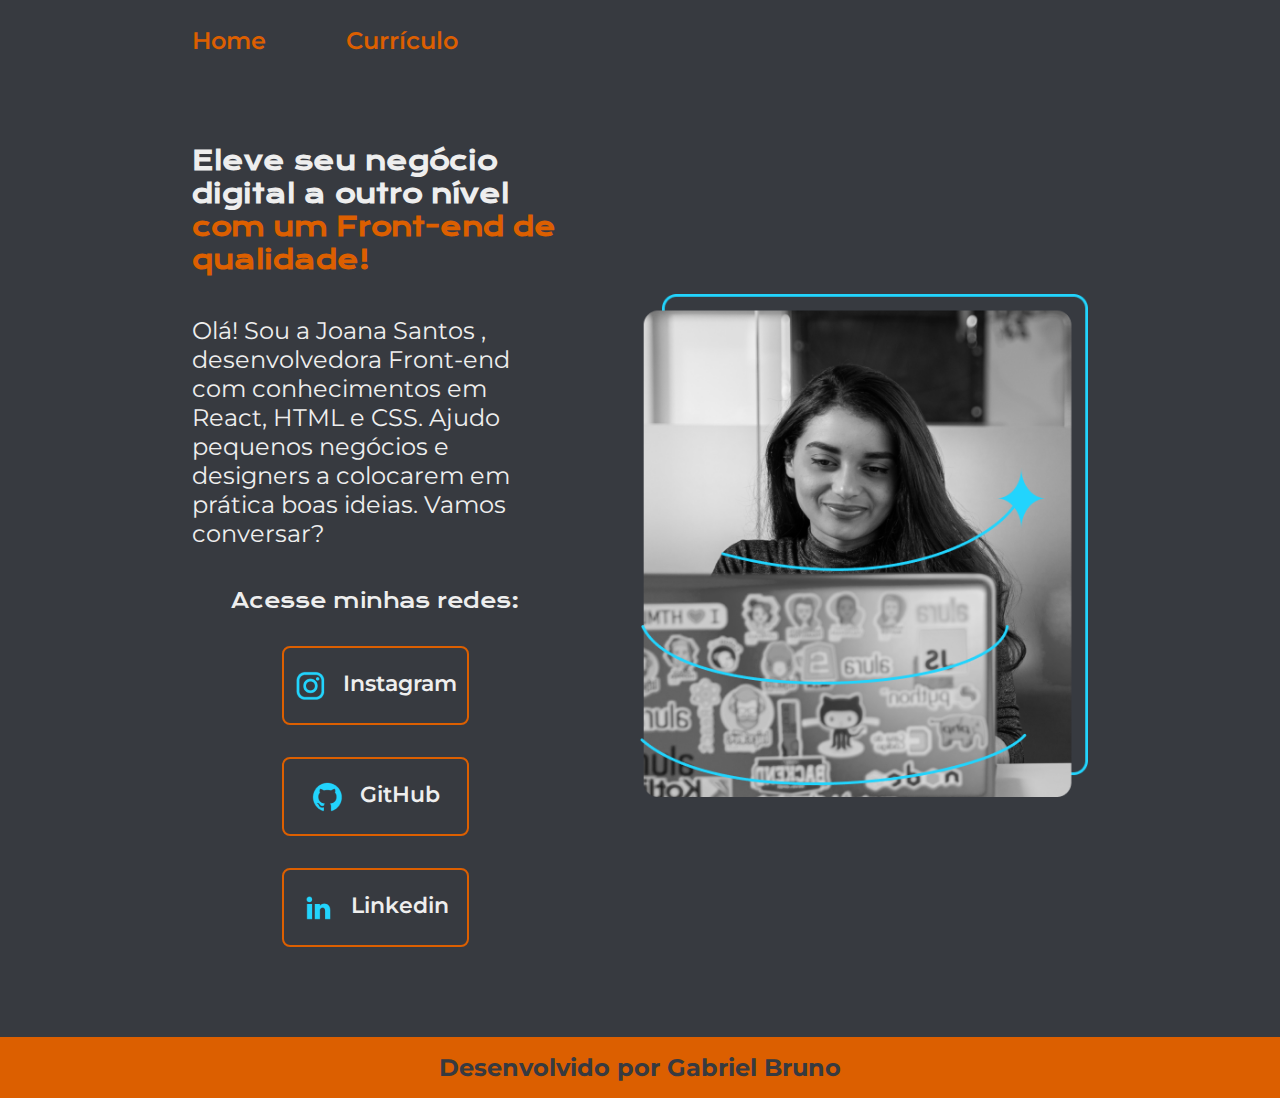
<file: index.html>
<!DOCTYPE html>
<html lang="pt-br">

<head>
    <meta charset="UTF-8">
    <meta http-equiv="X-UA-Compatible" content="IE=edge">
    <meta name="viewport" content="width=device-width, initial-scale=1.0">
    <title>Portifolio</title>
    <link rel="stylesheet" href="styles/style.css">
    <link rel="shortcut icon" href="assets/favicon.png" type="image/png">
</head>

<body>
    <header class="cabecalho">
        <nav class="cabecalho__menu">
            <a class="cabecalho__menu__link" href="index.html">Home</a>
            <a class="cabecalho__menu__link" href="curriculo.html">Currículo</a>
        </nav>
    </header>
    <main class="apresentacao">
        <section class="apresentacao__conteudo">
            <h1 class="apresentacao__conteudo__titulo">Eleve seu negócio digital a outro nível<strong
                    class="titulo-destaque"> com um Front-end de qualidade!</strong></h1>
            <p class="apresentacao__conteudo__texto">Olá! Sou a Joana Santos , desenvolvedora
                Front-end com conhecimentos em React, HTML e
                CSS. Ajudo pequenos negócios e designers a
                colocarem em prática boas ideias. Vamos
                conversar?</p>
            <div class="apresentacao__links">
                <h2 class="apresentacao__links__subtitulo">Acesse minhas redes:</h2>
                <a class="apresentacao__links__navegacao" href="https://www.instagram.com/gabrielbpf12/"
                    target="_blank">
                    <img src="assets/instagram.png" alt="Instagram Icon">Instagram</a>
                <a class="apresentacao__links__navegacao" href="https://github.com/gabrielfonseca23" target="_blank">
                    <img src="assets/github.png" alt="GitHub Icon">GitHub</a>
                <a class="apresentacao__links__navegacao"
                    href="https://www.linkedin.com/in/gabriel-bruno-pereira-68a336232/" target="_blank">
                    <img src="assets/linkedin.png" alt="Linkedin Icon">Linkedin</a>
            </div>
        </section>
        <img class="apresentacao__imagem" src="assets/Imagem.png" alt="Foto da Joana Santos programando">
    </main>
    <footer>
        <p class="rodape">Desenvolvido por Gabriel Bruno</p>
    </footer>
</body>

</html>
</file>
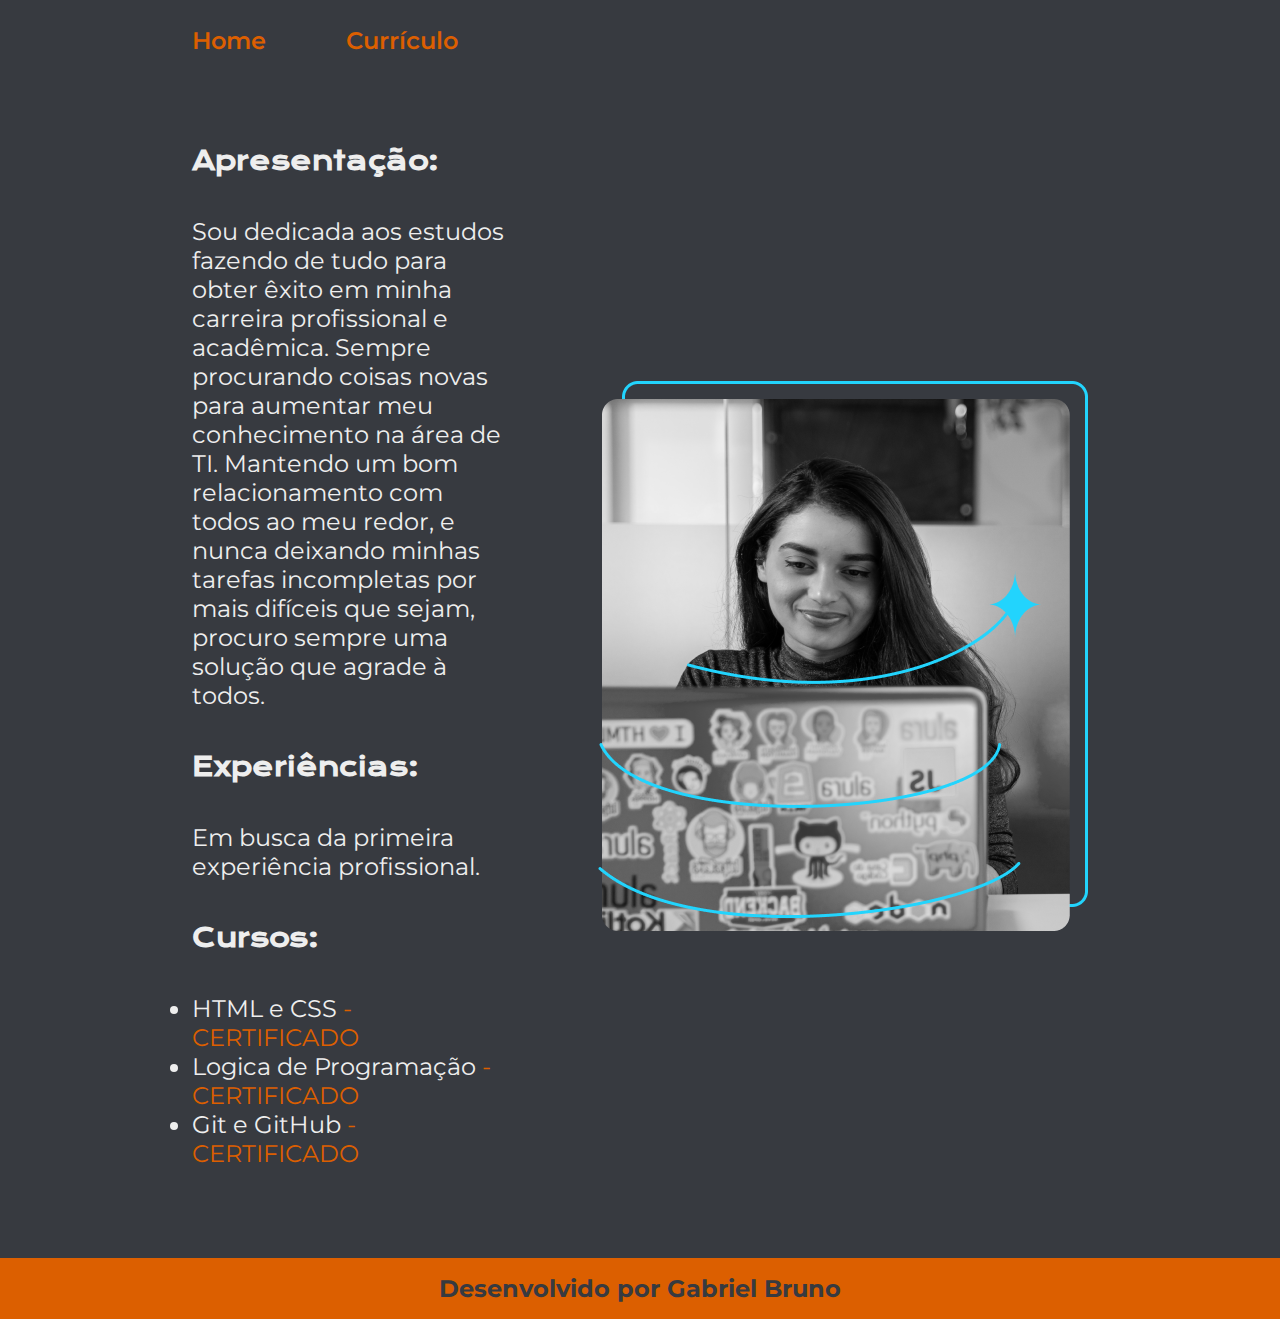
<file: curriculo.html>
<!DOCTYPE html>
<html lang="pt-br">

<head>
    <meta charset="UTF-8">
    <meta name="viewport" content="width=device-width, initial-scale=1.0">
    <title>Currículo</title>
    <link rel="stylesheet" href="styles/style.css">
    <link rel="shortcut icon" href="assets/favicon.png" type="image/png">
</head>

<body>
    <header class="cabecalho">
        <nav class="cabecalho__menu">
            <a class="cabecalho__menu__link" href="index.html">Home</a>
            <a class="cabecalho__menu__link" href="curriculo.html">Currículo</a>
        </nav>
    </header>

    <main class="apresentacao">
        <section class="apresentacao__conteudo">
            <h1 class="apresentacao__conteudo__titulo">Apresentação:</h1>
            <p class="apresentacao__conteudo__texto">
                Sou dedicada aos estudos fazendo de tudo para obter êxito em minha carreira profissional e acadêmica.
                Sempre procurando coisas novas para aumentar meu conhecimento na área de TI. Mantendo um bom
                relacionamento com todos ao meu redor, e nunca deixando minhas tarefas incompletas por mais difíceis que
                sejam, procuro sempre uma solução que agrade à todos.
            </p>
            <h2 class="apresentacao__conteudo__titulo">Experiências:</h2>
            <p class="apresentacao__conteudo__texto">
                Em busca da primeira experiência profissional.
            </p>
            <h2 class="apresentacao__conteudo__titulo">Cursos:</h2>
            <div class="apresentacao__conteudo__texto">
                <ul class="apresentacao__conteudo__texto">
                    <li>HTML e CSS<a
                            href="https://cursos.alura.com.br/certificate/30a3755d-fe7a-4367-8359-b7023090420f?lang=pt_BR"
                            class="apresentacao__conteudo__certificado"> - CERTIFICADO</a> </li>
                    <li>Logica de Programação<a
                            href="https://cursos.alura.com.br/certificate/aa877989-4db0-415c-8afe-508871d46ae6?lang=pt_BR"
                            class="apresentacao__conteudo__certificado"> - CERTIFICADO</a></li>
                    <li>Git e GitHub<a
                            href="https://cursos.alura.com.br/certificate/057ffed0-2d26-4f69-9dfe-1078d06dd535?lang=pt_BR"
                            class="apresentacao__conteudo__certificado"> - CERTIFICADO</a></li>
                </ul>
            </div>
        </section>
        <img src="assets/Imagem.png" alt="Foto da Joana Santos programando">
    </main>
    <footer>
        <p class="rodape">Desenvolvido por Gabriel Bruno</p>
    </footer>
</body>

</html>
</file>
<file: styles/style.css>
@import url('https://fonts.googleapis.com/css2?family=Krona+One&family=Montserrat:wght@400;600&display=swap');
@import url("https://fonts.googleapis.com/css2?family=Krona+One&display=swap");

:root{
    --cor1: #373A40;
    --cor2: #EEEEEE;
    --cor3: #DC5F00;
    --cor4: #272727;
    --font-text: 'Montserrat', sans-serif;
    --font-title: 'Krona One', sans-serif;
}

*{
    margin: 0;
    padding: 0;
}

body{
    box-sizing: border-box;
    background-color: var(--cor1);
    color: var(--cor2);
}

.cabecalho{
    padding: 2% 0% 0% 15%;
}

.cabecalho__menu__link:hover{
    color: var(--cor2);
}

.cabecalho__menu{
    display: flex;
    gap: 80px
}

.cabecalho__menu__link{
    font-family: var(--font-text);
    font-weight: 600;
    font-size: 1.5rem;
    color:var(--cor3);
    text-decoration: none;
}

.titulo-destaque{
    color: var(--cor3);
}

.apresentacao{
    padding: 7% 15%;
    display: flex;
    align-items: center;
    justify-content: space-between;
    gap: 5.10rem;
}

.apresentacao__conteudo{
    width: 50%;
    display: flex;
    flex-direction: column;
    gap: 40px;
}

.apresentacao__conteudo__titulo{
    font-size: 1.6rem;
    font-family: var(--font-title);
    color: var(--cor2);
}

.apresentacao__conteudo__texto{
    font-size: 1.5rem;
    font-family: var(--font-text);
}

.apresentacao__links{
    display: flex;
    flex-direction: column;
    justify-content: space-between;
    align-items: center;
    gap: 32px;
}

.apresentacao__links__subtitulo{
    font-family: var(--font-title); 
    font-weight: 400;
    font-size: 1.25rem;
}

.apresentacao__links__navegacao{
    /* background-color: #22D4FD; */
    display: flex;
    justify-content: center;
    gap: 16px;
    border: 2px solid var(--cor3);
    width: 50%;
    text-align: center;
    border-radius: 8px;
    font-size: 1.37rem;
    font-weight: 600;
    padding: 21.5px 0;
    text-decoration: none;
    color: var(--cor2);
    font-family: var(--font-text);
}

.apresentacao__links__link:hover{
    background-color: var(--cor4);
    cursor: pointer;
}

.apresentacao__conteudo__certificado{
    text-decoration: none;
    color: var(--cor3);
}

.apresentacao__imagem{
    width: 50%;
}

.rodape{
    background-color: var(--cor3);
    font-family: var(--font-text);
    color: var(--cor1);
    font-weight: bold;
    text-align: center;
    font-size: 1.5rem;  
    padding: 1rem;
}

/* 
Media Queria, usado para aplicar uma condição no CSS
e executar um código. Exemplo, no caso, se a tela tiver
mais que 1200px, ele vai mudar a disposição dos elementos
do MAIN. */

@media (max-width: 1200px){
    .cabecalho{
        padding: 10%;
    }

    .cabecalho__menu{
        justify-content: center;
    }

    .apresentacao{
        flex-direction: column-reverse;
        gap: 81px;
        padding: 5%;
    }
    
    .apresentacao__conteudo{
        width: auto;
    }
}
</file>
